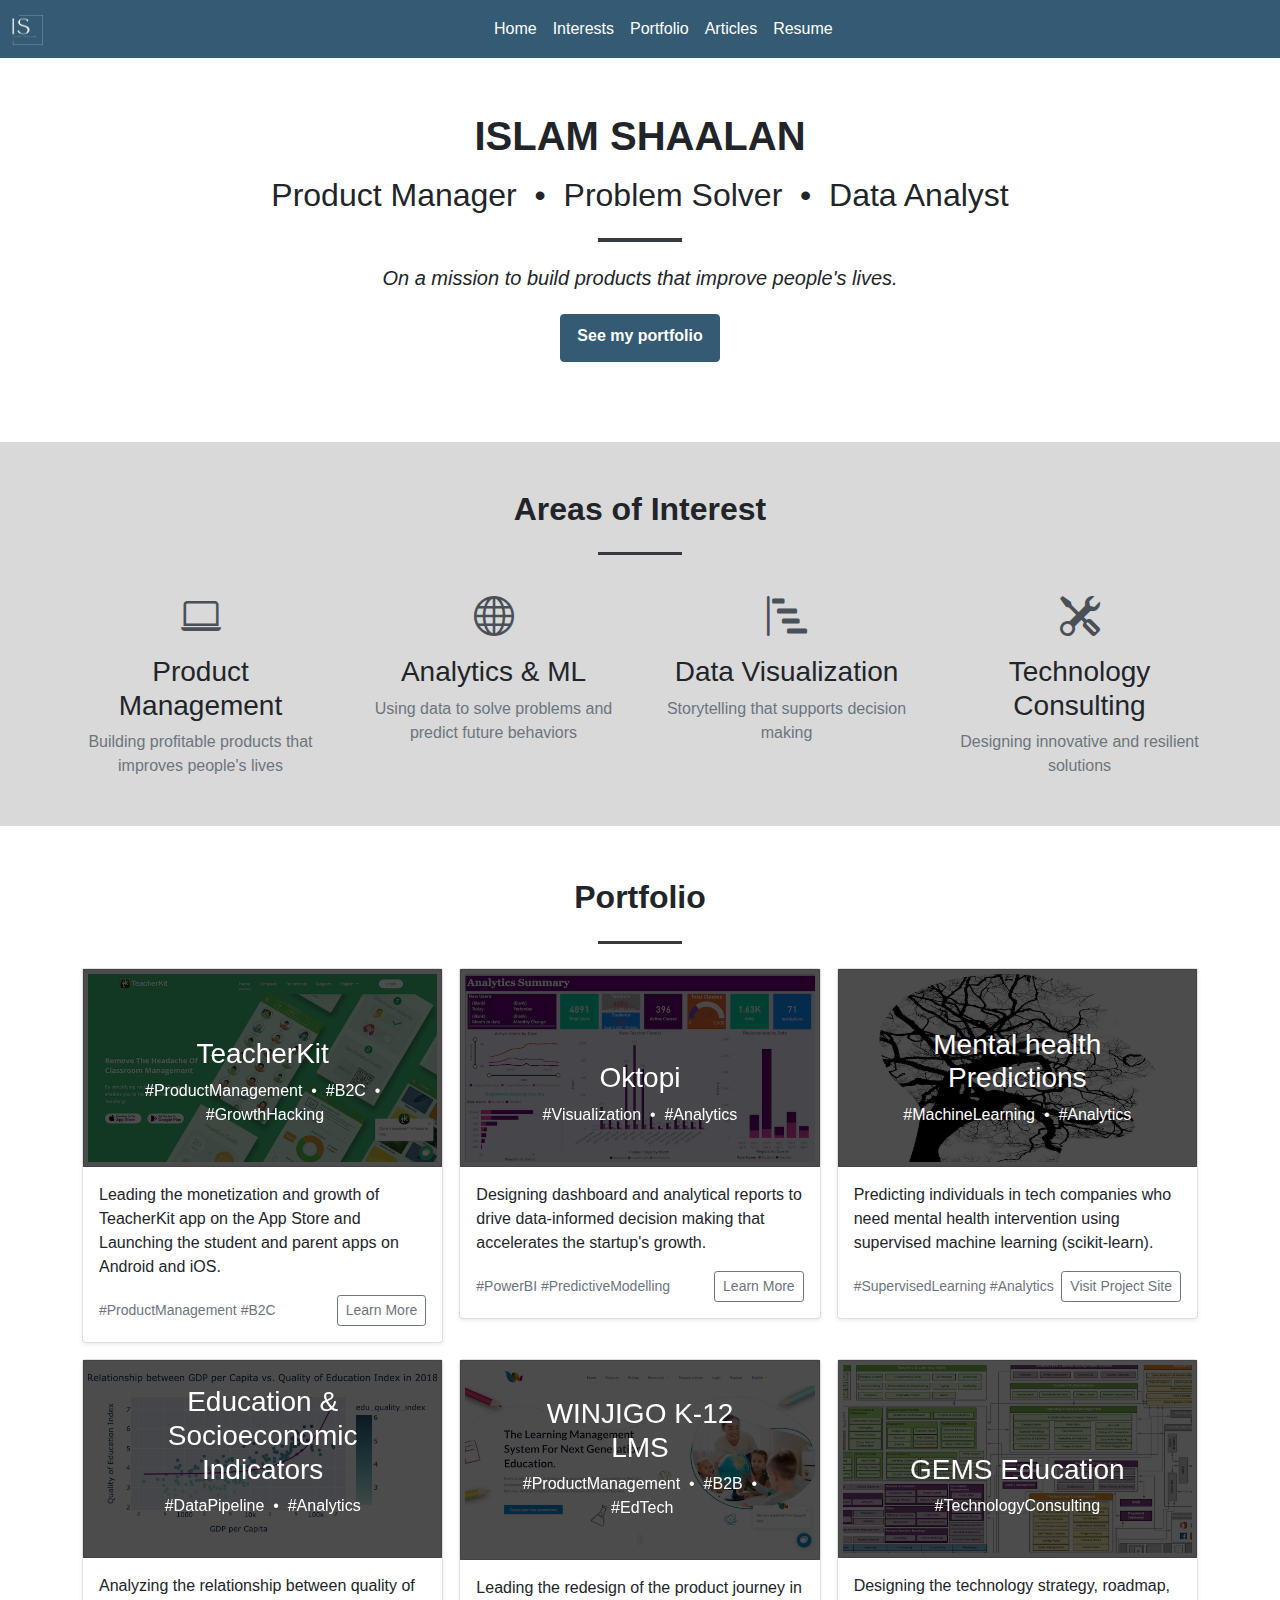
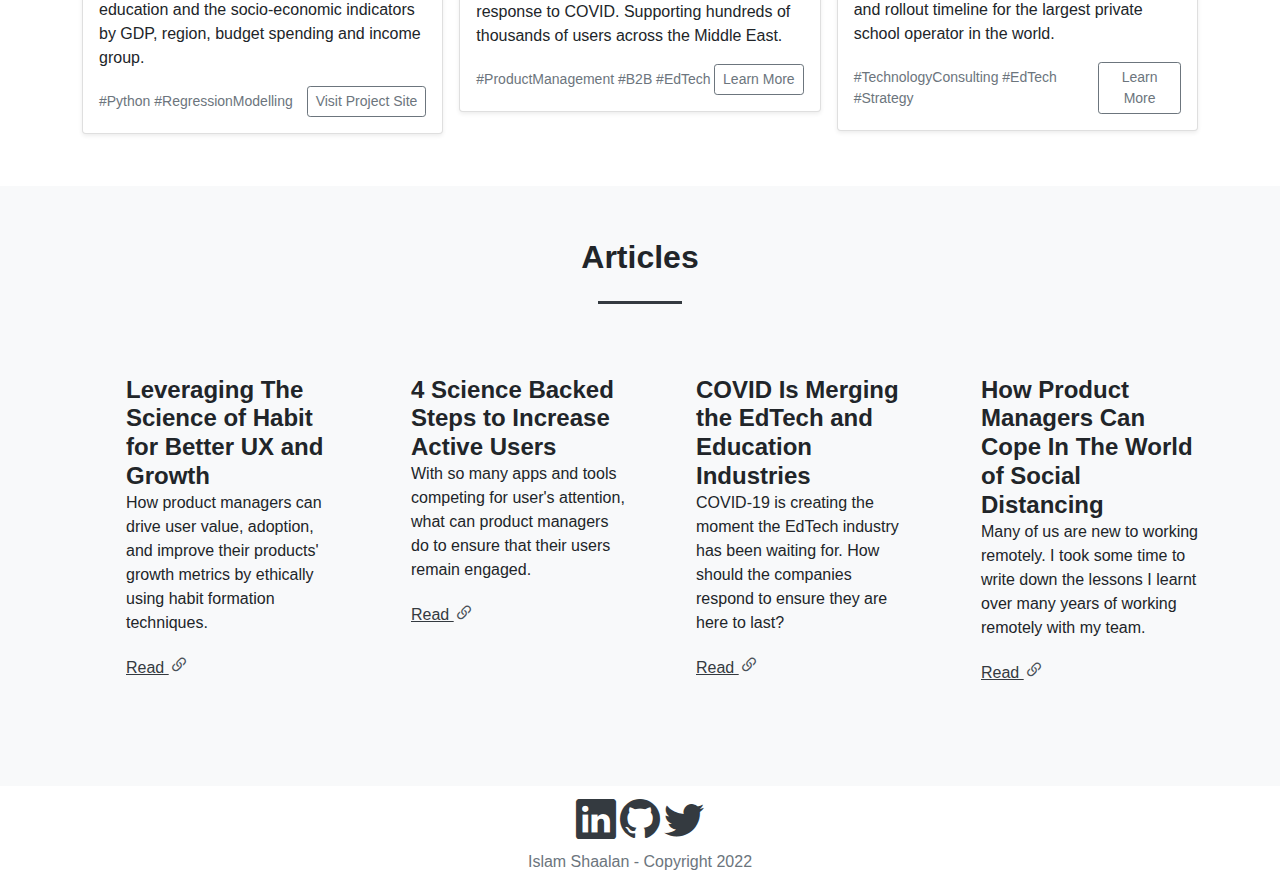
<file: index.html>
<!doctype html>
<html lang="en">
  <head>
    <meta charset="utf-8">
    <meta name="viewport" content="width=device-width, initial-scale=1">
    <meta name="description" content="">
    <meta name="author" content="Mark Otto, Jacob Thornton, and Bootstrap contributors">
    <meta name="generator" content="Hugo 0.88.1">
    <title>Islam Shaalan</title>
    <link rel="icon" href="/assets/favicons/IS-Logo-TB.ico" type="image/x-icon">
    <!--<link rel="icon" type="image/png" href="/assets/favicons/favicon-16x16.png" sizes="16x16">
    <link rel="icon" type="image/png" href="/assets/favicons/favicon-32x32.png" sizes="32x32">
    <link rel="canonical" href="https://getbootstrap.com/docs/5.1/examples/album/">-->
<!-- Bootstrap Icons-->
<link href="https://cdn.jsdelivr.net/npm/bootstrap-icons@1.5.0/font/bootstrap-icons.css" rel="stylesheet" />
    <!-- Bootstrap core CSS -->
<link href="css/styles.css" rel="stylesheet">
<script src="js/modal.js"></script>
<script src="js/bootstrap.bundle.min.js"></script>
<script src="js/scripts.js"></script>

<!-- Global site tag (gtag.js) - Google Analytics -->
<script async src="https://www.googletagmanager.com/gtag/js?id=G-D4TW08R99N"></script>
<script>
  window.dataLayer = window.dataLayer || [];
  function gtag(){dataLayer.push(arguments);}
  gtag('js', new Date());

  gtag('config', 'G-D4TW08R99N');
</script>

    <style>
      .bd-placeholder-img {
        font-size: 1.125rem;
        text-anchor: middle;
        -webkit-user-select: none;
        -moz-user-select: none;
        user-select: none;
      }

      @media (min-width: 768px) {
        .bd-placeholder-img-lg {
          font-size: 3.5rem;
        }
      }
    </style>

    
  </head>
  <body>
    <nav class="navbar navbar-expand-md navbar-dark fixed-top bg-dark">
      <div class="container-fluid">
        <a class="navbar-brand" href="#home"><span><img id="brandimage" src="assets/img/IS logo Light.png" height=30px></span></a>
        <!--<a href="#" class="navbar-brand d-flex align-items-center">
            <img src="assets/img/IS Logo TB.png" alt="" class="Logo">
        </a>-->
        <!--<button class="navbar-toggler" type="button" data-bs-toggle="collapse" data-bs-target="#navbarCollapse" aria-controls="navbarCollapse" aria-expanded="false" aria-label="Toggle navigation">
          <span class="navbar-toggler-icon"></span>
        </button>
      -->
        <div class="collapse navbar-collapse justify-content-md-center" id="navbarCollapse">
          <ul class="navbar-nav">
            <li class="nav-item">
              <a class="nav-link active" aria-current="page" href="#">Home</a>
            </li>
            <li class="nav-item">
              <a class="nav-link active" href="#services">Interests</a>
            </li>
            <li class="nav-item">
              <a class="nav-link active" href="#portfolio">Portfolio</a>
            </li>
            <li class="nav-item">
              <a class="nav-link active" href="#articles">Articles</a>
            </li>
            <li class="nav-item">
              <a class="nav-link active" href="/assets/Islam Shaalan - Resume.pdf" download>Resume</a>
            </li>
          </ul>
        </div>
      </div>
    </nav>
<!--
<header>
  <div class="collapse bg-dark" id="navbarHeader">
    <div class="container">
      <div class="row">
        <div class="col-sm-8 col-md-7 py-4">
          <h4 class="text-white">About</h4>
          <p class="text-muted">A product manager, data analyst, and a speedball world champion!</p>
        </div>
        <div class="col-sm-4 offset-md-1 py-4">
          <h4 class="text-white">Contact</h4>
          <ul class="list-unstyled">
            <li><a href="https://www.linkedin.com/in/islamshaalan" class="text-white">Connect on LinkedIn</a></li>
            <li><a href="https://github.com/IShaalan" class="text-white">Check my Github </a></li>
            <li><a href="https://twitter.com/IShaalan" class="text-white">Follow on Twitter</a></li>
            
          </ul>
        </div>
      </div>
    </div>
  </div>
  <div class="navbar navbar-dark bg-dark shadow-sm">
    <div class="container">
      <a href="#" class="navbar-brand d-flex align-items-center">
        
        <svg xmlns="http://www.w3.org/2000/svg" width="20" height="20" fill="none" stroke="currentColor" stroke-linecap="round" stroke-linejoin="round" stroke-width="2" aria-hidden="true" class="me-2" viewBox="0 0 24 24"><path d="M23 19a2 2 0 0 1-2 2H3a2 2 0 0 1-2-2V8a2 2 0 0 1 2-2h4l2-3h6l2 3h4a2 2 0 0 1 2 2z"/><circle cx="12" cy="13" r="4"/></svg>
        <strong>Islam Shaalan</strong>
      </a>
      
      <button class="navbar-toggler" type="button" data-bs-toggle="collapse" data-bs-target="#navbarHeader" aria-controls="navbarHeader" aria-expanded="false" aria-label="Toggle navigation">
        <span class="navbar-toggler-icon"></span>
      </button>
    </div>
  </div>
</header>
-->
<main>

  <section class="py-6 text-center container">
    <div class="row py-lg-6">
      <div class="mx-auto">
        <h1 class="fw-bolder text-uppercase justify-content-sm-center">Islam Shaalan</h1>
        <p class="h2 my-2 pt-2 mx-auto">
          <span class="">Product Manager</span><span>&nbsp; • &nbsp;</span><span>Problem Solver</span><span>&nbsp; • &nbsp;</span><span>Data Analyst</span>
        </p>
        <hr class="divider-midsize"></div>
        <p class="h3 lead fw-light"><i>On a mission to build products that improve people's lives.</i></p>
        <a href="#portfolio" class="mt-3 btn btn-main fw-bold">
          See my portfolio
        </a>
      </div>
    </div>
  </section>
  <!-- Services -->
  <section class="page-section bg-mid" id="services">
    <div class="container px-4 px-lg-2">
        <h2 class="text-center mt-0 fw-bold">Areas of Interest</h2>
        <hr class="divider-midsize" />
        <div class="row gx-4 gx-lg-5">
            <div class="col-lg-3 col-md-6 text-center">
                <div class="mt-2">
                    <div class="mb-2"><i class="bi-laptop fs-1 text-primary"></i></div>
                    <h3 class="h3 mb-2">Product Management</h3>
                    <p class="mb-0 text-muted">Building profitable products that improves people's lives</p>
                </div>
            </div>
            <div class="col-lg-3 col-md-6 text-center">
                <div class="mt-2">
                    <div class="mb-2"><i class="bi-globe fs-1 text-primary"></i></div>
                    <h3 class="h3 mb-2">Analytics & ML</h3>
                    <p class="text-muted mb-0">Using data to solve problems and predict future behaviors</p>
                </div>
            </div>
            <div class="col-lg-3 col-md-6 text-center">
                <div class="mt-2">
                    <div class="mb-2"><i class="bi-bar-chart-steps fs-1 text-primary"></i></div>
                    <h3 class="h3 mb-2">Data Visualization</h3>
                    <p class="text-muted mb-0">Storytelling that supports decision making</p>
                </div>
            </div>
            <div class="col-lg-3 col-md-6 text-center">
                <div class="mt-2">
                    <div class="mb-2"><i class="bi-tools fs-1 text-primary"></i></div>
                    <h3 class="h3 mb-2">Technology Consulting</h3>
                    <p class="text-muted mb-0">Designing innovative and resilient solutions</p>
                </div>
            </div>
        </div>
    </div>
</section>
 <!-- Portfolio -->
 <section class="page-section" id="portfolio">
  <div class="album py-1">
    <div class="container">
      <h2 class="text-center mt-0 fw-bold">Portfolio</h2>
      <hr class="divider-midsize" />
      <div class="row row-cols-1 row-cols-sm-2 row-cols-md-3 g-3">
        <div class="col">
          <div class="card shadow-sm">
            <div class="carousel-item active dimmed" data-bs-toggle="modal" data-bs-target="#teacherkitModal">
              <img class="img-thumbnail" src="assets/img/portfolio/fullsize/TeacherKit.png" height = "225" alt="">

              <div class="container">
                <div class="carousel-caption">
                  <h3 class="h3">TeacherKit</h3>
                  <span>#ProductManagement</span><span>&nbsp; • &nbsp;</span><span>#B2C</span><span>&nbsp; • &nbsp;</span><span>#GrowthHacking</span>
                </div>
              </div>
            </div>
            
            <div class="card-body">
              <p class="card-text">Leading the monetization and growth of TeacherKit app on the App Store and Launching the student and parent apps on Android and iOS.</p>
              <div class="d-flex justify-content-between align-items-center">
                <div class="row">
                  <small class="text-muted">#ProductManagement #B2C</small>
                </div>
                <div class="btn-group">
                  <button type="button" data-bs-toggle="modal" data-bs-target="#teacherkitModal" class="btn btn-sm btn-outline-secondary">Learn More</button>
                </div>
              </div>
            </div>
          </div>
        </div>
        <div class="col">
          <div class="card shadow-sm">
            
            <div class="carousel-item active dimmed" data-bs-toggle="modal" data-bs-target="#oktopiModal">
              <img class="img-thumbnail" src="assets/img/portfolio/thumbnails/startup_2.png"  height = "225" alt="">
              <div class="container">
                <div class="carousel-caption">
                  <h3 class="h3">Oktopi</h3>
                  <span>#Visualization</span><span>&nbsp; • &nbsp;</span><span>#Analytics</span>
                </div>
              </div>
            </div>
            <div class="card-body">
              <p class="card-text">Designing dashboard and analytical reports to drive data-informed decision making that accelerates the startup's growth.</p>
              <div class="d-flex justify-content-between align-items-center">
                <div class="row">
                  <small class="text-muted centering">#PowerBI #PredictiveModelling</small>
                </div>
                <div class="btn-group">
                  <button type="button" data-bs-toggle="modal" data-bs-target="#oktopiModal" class="btn btn-sm btn-outline-secondary">Learn More</button>
                </div>
              </div>
            </div>
          </div>
        </div>
        <div class="col">
          <div class="card shadow-sm">
            <div class="carousel-item active dimmed">
              <img class="img-thumbnail" src="assets/img/portfolio/thumbnails/MentalHealth.jpg" height="225" alt="">
              <div class="container">
                <div class="carousel-caption">
                  <h3 class="h3">Mental health Predictions</h3>
                  <span>#MachineLearning</span><span>&nbsp; • &nbsp;</span><span>#Analytics</span>
                </div>
              </div>
            </div>
            
            <div class="card-body">
              <p class="card-text">Predicting individuals in tech companies who need mental health intervention using supervised machine learning (scikit-learn).</p>
              <div class="d-flex justify-content-between align-items-center">
                <div class="row">
                  <small class="text-muted">#SupervisedLearning #Analytics</small>
                </div>
                <div class="btn-group">
                  <form action="https://github.com/IShaalan/mental_health_tech/" method="get" target="_blank">
                    <button type="submit" class="btn btn-sm btn-outline-secondary">Visit Project Site</button>
                  </form>
                </div>
              </div>
            </div>
          </div>
        </div>
        <div class="col">
          <div class="card shadow-sm">
            <div class="carousel-item active dimmed">
              <img class="img-thumbnail" src="assets/img/portfolio/thumbnails/education_socioeconomic.png" height = "225" alt="">
              <div class="container">
                <div class="carousel-caption">
                  <h3 class="h3">Education & Socioeconomic Indicators</h3>
                  <span>#DataPipeline</span><span>&nbsp; • &nbsp;</span><span>#Analytics</span>
                </div>
              </div>
            </div>
            
            <div class="card-body">
              <p class="card-text">Analyzing the relationship between quality of education and the socio-economic indicators by GDP, region, budget spending and income group.</p>
              <div class="d-flex justify-content-between align-items-center">
                <div class="row">
                  <small class="text-muted centering">#Python #RegressionModelling</small>
                </div>
                <div class="btn-group">
                  
                  <form action="https://github.com/IShaalan/education-inequality" method="get" target="_blank">
                    <button type="submit" class="btn btn-sm btn-outline-secondary">Visit Project Site</button>
                  </form>
                </div>
              </div>
            </div>
          </div>
        </div>
        <div class="col">
          <div class="card shadow-sm">
            <div class="carousel-item active dimmed" data-bs-toggle="modal" data-bs-target="#winjigoModal">
              <img class="img-thumbnail" src="assets/img/portfolio/fullsize/WINJIGO.png" height = "225" alt="">
              <div class="container">
                <div class="carousel-caption">
                  <h3 class="h3">WINJIGO K-12 LMS</h3>
                  <span>#ProductManagement</span><span>&nbsp; • &nbsp;</span><span>#B2B</span><span>&nbsp; • &nbsp;</span><span>#EdTech</span>
                </div>
              </div>
            </div>
          
          <div class="card-body">
            <p class="card-text">Leading the redesign of the product journey in response to COVID. Supporting hundreds of thousands of users across the Middle East.</p>
            <div class="d-flex justify-content-between align-items-center">
              <div class="row">
                <small class="text-muted">#ProductManagement #B2B #EdTech</small>
              </div>
              <div class="btn-group">
                <button type="button" data-bs-toggle="modal" data-bs-target="#winjigoModal" class="btn btn-sm btn-outline-secondary">Learn More</button>
              </div>
            </div>
          </div>
          </div>
        </div>
        <div class="col">
          <div class="card shadow-sm">
            <div class="carousel-item active dimmed" data-bs-toggle="modal" data-bs-target="#newGemsModal">
              <img class="img-thumbnail" src="assets/img/portfolio/thumbnails/gems_thumbnail.jpg"  height = "225" alt="">
              <div class="container">
                <div class="carousel-caption">
                  <h3 class="h3">GEMS Education</h3>
                  <span>#TechnologyConsulting</span>
                </div>
              </div>
            </div>
            
            <div class="card-body">
              <p class="card-text">Designing the technology strategy, roadmap, and rollout timeline for the largest private school operator in the world.</p>
              <div class="d-flex justify-content-between align-items-center">
                <div class="row">
                  <small class="text-muted">#TechnologyConsulting #EdTech #Strategy</small>
                </div>
                <div class="btn-group">
                  <button type="button" data-bs-toggle="modal" data-bs-target="#newGemsModal" class="btn btn-sm btn-outline-secondary">Learn More</button>
                </div>
              </div>
            </div>
          </div>
        </div>
        <!--

        <div class="col">
          <div class="card shadow-sm">
            <svg class="bd-placeholder-img card-img-top" width="100%" height="225" xmlns="http://www.w3.org/2000/svg" role="img" aria-label="Placeholder: Thumbnail" preserveAspectRatio="xMidYMid slice" focusable="false"><title>Placeholder</title><rect width="100%" height="100%" fill="#55595c"/><text x="50%" y="50%" fill="#eceeef" dy=".3em">Thumbnail</text></svg>

            <div class="card-body">
              <p class="card-text">This is a wider card with supporting text below as a natural lead-in to additional content. This content is a little bit longer.</p>
              <div class="d-flex justify-content-between align-items-center">
                <div class="btn-group">
                  <button type="button" class="btn btn-sm btn-outline-secondary">View</button>
                </div>
              </div>
            </div>
          </div>
        </div>
        <div class="col">
          <div class="card shadow-sm">
            <svg class="bd-placeholder-img card-img-top" width="100%" height="225" xmlns="http://www.w3.org/2000/svg" role="img" aria-label="Placeholder: Thumbnail" preserveAspectRatio="xMidYMid slice" focusable="false"><title>Placeholder</title><rect width="100%" height="100%" fill="#55595c"/><text x="50%" y="50%" fill="#eceeef" dy=".3em">Thumbnail</text></svg>

            <div class="card-body">
              <p class="card-text">This is a wider card with supporting text below as a natural lead-in to additional content. This content is a little bit longer.</p>
              <div class="d-flex justify-content-between align-items-center">
                <div class="btn-group">
                  <button type="button" class="btn btn-sm btn-outline-secondary">View</button>
                </div>
              </div>
            </div>
          </div>
        </div>
        <div class="col">
          <div class="card shadow-sm">
            <svg class="bd-placeholder-img card-img-top" width="100%" height="225" xmlns="http://www.w3.org/2000/svg" role="img" aria-label="Placeholder: Thumbnail" preserveAspectRatio="xMidYMid slice" focusable="false"><title>Placeholder</title><rect width="100%" height="100%" fill="#55595c"/><text x="50%" y="50%" fill="#eceeef" dy=".3em">Thumbnail</text></svg>

            <div class="card-body">
              <p class="card-text">This is a wider card with supporting text below as a natural lead-in to additional content. This content is a little bit longer.</p>
              <div class="d-flex justify-content-between align-items-center">
                <div class="btn-group">
                  <button type="button" class="btn btn-sm btn-outline-secondary">View</button>
                </div>
                  <small class="text-muted">9 mins</small>
              </div>
            </div>
          </div>
        </div>
      -->
      </div>
    </div>
  </section>
  </div>
</main>
<!-- Articles -->
<section>
  <section class="page-section bg-light" id="articles">
    <div class="album py-1">
      <div class="container">
        <h2 class="text-center mt-0 fw-bold">Articles</h2>
        <hr class="divider-midsize" />
    <div class="row row-cols-1 row-cols-sm-2 row-cols-md-3 row-cols-lg-4 g-4 py-5">
      <div class="col d-flex align-items-start">
        <svg class="bi text-muted flex-shrink-0 me-3" width="1.75em" height="1.75em"><use xlink:href="#cpu-fill"/></svg>
        <div>
          <h4 class="fw-bold mb-0">Leveraging The Science of Habit for Better UX and Growth</h4>
          <p>How product managers can drive user value, adoption, and improve their products' growth metrics by ethically using habit formation techniques.</p>
          <a href="https://www.linkedin.com/pulse/how-product-managers-leverage-science-habits-better-ux-islam-shaalan/" class="icon-link" target="_blank">
            Read <i class="bi-link-45deg fs-5 text-primary"></i>
          </a>
        </div>
      </div>
      <div class="col d-flex align-items-start">
        <svg class="bi text-muted flex-shrink-0 me-3" width="1.75em" height="1.75em"><use xlink:href="#bootstrap"/></svg>
        <div>
          <h4 class="fw-bold mb-0">4 Science Backed Steps to Increase Active Users</h4>
          <p>With so many apps and tools competing for user's attention, what can product managers do to ensure that their users remain engaged.</p>
          <a href="https://www.linkedin.com/pulse/apply-4-steps-increase-active-users-how-change-islam-shaalan/" class="icon-link" target="_blank">
            Read <i class="bi-link-45deg fs-5 text-primary"></i>
          </a>
        </div>
      </div>
      <div class="col d-flex align-items-start">
        <svg class="bi text-muted flex-shrink-0 me-3" width="1.75em" height="1.75em"><use xlink:href="#calendar3"/></svg>
        <div>
          <h4 class="fw-bold mb-0">COVID Is Merging the EdTech and Education Industries</h4>
          <p>COVID-19 is creating the moment the EdTech industry has been waiting for. How should the companies respond to ensure they are here to last?</p>
          <a href="https://www.linkedin.com/pulse/how-covid-19-merging-edtech-education-industries-islam-shaalan/" class="icon-link" target="_blank">
            Read <i class="bi-link-45deg fs-5 text-primary"></i>
          </a>
        </div>
      </div>
      <div class="col d-flex align-items-start">
        <svg class="bi text-muted flex-shrink-0 me-3" width="1.75em" height="1.75em"><use xlink:href="#home"/></svg>
        <div>
          <h4 class="fw-bold mb-0">How Product Managers Can Cope In The World of Social Distancing</h4>
          <p>Many of us are new to working remotely. I took some time to write down the lessons I learnt over many years of working remotely with my team.</p>
          <a href="https://www.linkedin.com/pulse/how-product-managers-can-cope-world-social-distancing-islam-shaalan/" class="icon-link" target="_blank">
            Read <i class="bi-link-45deg fs-5 text-primary"></i>
          </a>
        </div>
      </div>
    </div>
  </div>
</section>

<footer class="text-muted py-1">
  <div class="container">
    <div class="col-lg-4 centering">
      <a class="bi-linkedin fs-1" href="https://www.linkedin.com/in/islamshaalan"></a>
      <a class="bi-github fs-1" href="https://github.com/IShaalan"></a>
      <a class="bi-twitter fs-1" href="https://twitter.com/IShaalan"></a>
    </div>
    <div class="col-lg-4 footer-last centering">
        Islam Shaalan - Copyright 2022 
    </div>
  </div>
</footer>

  </body>
  <!--Modals-->
  <!-- EMPTY Modal -->
<div class="modal fade" id="emptyModal" tabindex="-1" aria-labelledby="tk_modal" aria-hidden="true">
  <div class="modal-dialog">
    <div class="modal-content">
      <div class="modal-header">
        <h3 class="modal-title" id="exampleModalLabel">Modal title</h5>
        <button type="button" class="btn-close" data-bs-dismiss="modal" aria-label="Close"></button>
      </div>
      <div class="modal-body">
      </div>
      <div class="modal-footer">
        <button type="button" class="btn btn-secondary" data-bs-dismiss="modal">Close</button>
      </div>
    </div>
  </div>
</div>
  <!-- END EMPTY Modal -->
  <!--Blog Modal-->
  <div class="modal fade" id="exampleModal" tabindex="-1" aria-labelledby="exampleModalLabel" aria-hidden="true">
    <div class="modal-dialog">
      <div class="modal-content">
        <div class="modal-header">
          <h3 class="modal-title" id="exampleModalLabel">Modal title</h5>
          <button type="button" class="btn-close" data-bs-dismiss="modal" aria-label="Close"></button>
        </div>
        <div class="modal-body">
          <article class="blog-post">
            <p>This blog post shows a few different types of content that’s supported and styled with Bootstrap. Basic typography, lists, tables, images, code, and more are all supported as expected.</p>
            <hr>
            <p>This is some additional paragraph placeholder content. It has been written to fill the available space and show how a longer snippet of text affects the surrounding content. We'll repeat it often to keep the demonstration flowing, so be on the lookout for this exact same string of text.</p>
            <h2>Blockquotes</h2>
            <p>This is an example blockquote in action:</p>
            <blockquote class="blockquote">
              <p>Quoted text goes here.</p>
            </blockquote>
            <p>This is some additional paragraph placeholder content. It has been written to fill the available space and show how a longer snippet of text affects the surrounding content. We'll repeat it often to keep the demonstration flowing, so be on the lookout for this exact same string of text.</p>
            <h3>Example lists</h3>
            <p>This is some additional paragraph placeholder content. It's a slightly shorter version of the other highly repetitive body text used throughout. This is an example unordered list:</p>
            <ul>
              <li>First list item</li>
              <li>Second list item with a longer description</li>
              <li>Third list item to close it out</li>
            </ul>
            <p>And this is an ordered list:</p>
            <ol>
              <li>First list item</li>
              <li>Second list item with a longer description</li>
              <li>Third list item to close it out</li>
            </ol>
            <p>And this is a definition list:</p>
            <dl>
              <dt>HyperText Markup Language (HTML)</dt>
              <dd>The language used to describe and define the content of a Web page</dd>
              <dt>Cascading Style Sheets (CSS)</dt>
              <dd>Used to describe the appearance of Web content</dd>
              <dt>JavaScript (JS)</dt>
              <dd>The programming language used to build advanced Web sites and applications</dd>
            </dl>
            <h2>Inline HTML elements</h2>
            <p>HTML defines a long list of available inline tags, a complete list of which can be found on the <a href="https://developer.mozilla.org/en-US/docs/Web/HTML/Element">Mozilla Developer Network</a>.</p>
            <ul>
              <li><strong>To bold text</strong>, use <code class="language-plaintext highlighter-rouge">&lt;strong&gt;</code>.</li>
              <li><em>To italicize text</em>, use <code class="language-plaintext highlighter-rouge">&lt;em&gt;</code>.</li>
              <li>Abbreviations, like <abbr title="HyperText Markup Langage">HTML</abbr> should use <code class="language-plaintext highlighter-rouge">&lt;abbr&gt;</code>, with an optional <code class="language-plaintext highlighter-rouge">title</code> attribute for the full phrase.</li>
              <li>Citations, like <cite>— Mark Otto</cite>, should use <code class="language-plaintext highlighter-rouge">&lt;cite&gt;</code>.</li>
              <li><del>Deleted</del> text should use <code class="language-plaintext highlighter-rouge">&lt;del&gt;</code> and <ins>inserted</ins> text should use <code class="language-plaintext highlighter-rouge">&lt;ins&gt;</code>.</li>
              <li>Superscript <sup>text</sup> uses <code class="language-plaintext highlighter-rouge">&lt;sup&gt;</code> and subscript <sub>text</sub> uses <code class="language-plaintext highlighter-rouge">&lt;sub&gt;</code>.</li>
            </ul>
            <p>Most of these elements are styled by browsers with few modifications on our part.</p>
            <h2>Heading</h2>
            <p>This is some additional paragraph placeholder content. It has been written to fill the available space and show how a longer snippet of text affects the surrounding content. We'll repeat it often to keep the demonstration flowing, so be on the lookout for this exact same string of text.</p>
            <h3>Sub-heading</h3>
            <p>This is some additional paragraph placeholder content. It has been written to fill the available space and show how a longer snippet of text affects the surrounding content. We'll repeat it often to keep the demonstration flowing, so be on the lookout for this exact same string of text.</p>
            <pre><code>Example code block</code></pre>
            <p>This is some additional paragraph placeholder content. It's a slightly shorter version of the other highly repetitive body text used throughout.</p>
          </article>
        </div>
        <div class="modal-footer">
          <button type="button" class="btn btn-secondary" data-bs-dismiss="modal">Close</button>
        </div>
      </div>
    </div>
  </div>
  <!--End Empty-->
  <!-- WINJIGO Modal-->
 <div class="modal fade" id="winjigoModal" tabindex="-1" aria-labelledby="winjigoModal" aria-hidden="true">
  <div class="modal-dialog">
    <div class="modal-content">
      <div class="modal-header bg-dark">
        <h2 class="modal-title text-white" id="winjigoModalLabel">WinjiGo - Social Learning Platform</h2>
        <button type="button" class="btn-close" data-bs-dismiss="modal" aria-label="Close"></button>
      </div>
      <div class="modal-body">
        <!--<img class="img-thumbnail" src="assets/img/portfolio/fullsize/gems_strategy.png" alt="">-->
         A social learning platform designed for next-generation teaching and learning. It enables different teaching strategies such as flipped, blended, and inquiry based learning. WinjiGo provides teachers with gamification tools to foster learners' skills and address their specific needs within an engaging education environment.
         <br/>
         <hr/>
        <div class="d-flex justify-content-center">
          <iframe width="560" height="315" src="https://www.youtube.com/embed/ln8FqLtdEVQ" title="YouTube video player" frameborder="0" allow="accelerometer; autoplay; clipboard-write; encrypted-media; gyroscope; picture-in-picture" allowfullscreen></iframe>
        </div>
        <hr/>
        <div class="d-md-flex flex-md-equal w-100 my-md-1 ps-md-3">
          <div class="me-md-3 pt-1 px-3 pt-md-1 px-md-3 text-small overflow-hidden">
            <div class="my-1 py-1">
              <h3>Context</h3>
              <p>
              Traditionally, Edtech solutions were designed as non-intrusive, supportive, and enriching solutions that wouldn't disrupt the traditional classroom experience. However, this notion changed in February 2020 when everyone started to realize the effects that CoVid is going to have.
              Students were forced to stay at home and educators were not ready to pivot to a remote-first learning environment. In short, as many industries, the education sector was suddenly disrupted.
            </p>
              <h3> Project Goal</h3>
              <p>Redesign WinjiGo's experience to enable teachers and students to effectively use the platform as their main tool and hub for teaching and learning.</p>
              <h3>My Role</h3>
              As the product manager for the app, I worked on:
              <ul>
                <li>Led the UX revamp of the platform to adopt the users new reality</li>
                <li>Grew the value of WinjiGo with our customers exponentially by building partnerships with 12 content providers and integrating seamlessly with their content/platforms</li>
              </ul>
            </div>
          </div>
        </div>
        <div class="d-md-flex flex-md-equal w-100 my-md-1 ps-md-3">
          <div class="me-md-3 pt-1 px-3 pt-md-1 px-md-3 text-small overflow-hidden">
        <h3>Results</h3>
        <ul>
          <li>Launched the revamped platform in 5 weeks </li>
          <li>Our customers were able to continue education uninterruptedly </li>
          <li>In UAE, 250,000 students completed more than 500,000 hours of learning on their first day of distant learning during CoVid Pandemic.<a href="https://www.linkedin.com/feed/update/urn:li:activity:6647779603182125056/" target="_blank"> Read more</a></li>
          <li>Grew WinjiGo's user base 40% in 2 months</li>
        </ul>
        <h3>Case Studies</h3>
        Read more about the successfull implementations:
        <ul>
          <li><a href="https://www.winjigo.com/success-story/ministry-of-education-united-arab-of-emirates/" target="_blank">Ministy of Education - United Arab Emirates</a></li>
          <li><a href="https://www.winjigo.com/success-story/alekhaa-private-schools-ksa/" target="_blank">Alekhaa Private School - Kingdom of Saudi Arabia</a></li>
          <li><a href="https://www.winjigo.com/success-story/egyptian-japanese-schools/" target="_blank">Egyptian Japanese Schools - Egypt</a></li>
        </ul>
        </div>
        </div>
        </div>
        <div class="row row-cols-1 row-cols-sm-2 row-cols-md-3 g-3">
          <div class="col">
              <img class="img-thumbnail" src="assets/winjigo_4.jpg" alt="">
          </div>
          <div class="col">
              <img class="img-thumbnail" src="assets/winjigo_2.jpg" alt="">
            </div>
            <div class="col">
              <img class="img-thumbnail" src="assets/winjigo_1.jpg" alt="">
            </div>
          </div>
      <div class="modal-footer">
        <button type="button" class="btn btn-secondary" data-bs-dismiss="modal">Close</button>
      </div>
    </div>
  </div>
</div>
<!--END WINJIGO MODAL-->  
 <!-- TEACHERKIT Modal-->
 <div class="modal fade" id="teacherkitModal" tabindex="-1" aria-labelledby="teacherkitModal" aria-hidden="true">
  <div class="modal-dialog">
    <div class="modal-content">
      <!--<div class="modal-header bg-dark">
        <h2 class="modal-title text-white" id="teacherkitModaltitle">TeacherKit</h2>
      </div>-->
      <div class="px-4 pt-2 my-2 text-center border-bottom">
        <h1 class="display-4 fw-bold">TeacherKit</h1>
        <div class="col-lg-6 mx-auto">
          <p class="lead mb-4">A swiss army knife for teachers to simplify administrative tasks and facilitate in-classroom experience.</p>
        </div>
        <div class="overflow-hidden" style="max-height: 30vh;">
          <div class="container px-5">
            <img src="assets/tk_mockup.png" class="img-fluid border rounded-3 shadow-lg mb-4" width="700" height="500" loading="lazy">
          </div>
        </div>
      </div>
    <div class="d-md-flex flex-md-equal w-100 my-md-1 ps-md-3">
      <div class="me-md-3 pt-1 px-3 pt-md-1 px-md-5 text-small overflow-hidden">
        <div class="my-3 py-3">
          <h3>My Role</h3>
          As the product manager for the app, I worked on:
          <ul>
            <li>Envisioning the product strategy, roadmap, and go-to-market plan</li>
            <li>Designing the monetization strategy</li>
            <li>Leading the development and quality teams</li>
            <li>Designed the technology strategy for the rollout, implementation, and governance of the technology backbone</li>
        </ul>
        </div>
      </div>
      <div class=" me-md-3 pt-1 px-3 pt-md-1 px-md-1 text-center overflow-hidden">
        <div class="bg-dark shadow-sm mx-auto" style="width: 80%; height: 300px; border-radius: 21px 21px 0 0;"><img class="img-thumbnail" src="assets/tk_studentcard.jpeg" alt=""></div>
      </div>
    </div>
    <div class="d-md-flex flex-md-equal w-100 my-md-1 ps-md-3">
      <div class="me-md-3 pt-1 px-5 pt-md-1 px-md-5 text-small overflow-hidden">
        <div class="my-1 py-1">
          <h3>Origin Story</h3>
          <p>TeacherKit was published as a free app on the App Store to as an R&D initiative and to demonstrate the team's capabilities. The app was the first B2C product in ITWORX's history. After getting some traction on the store, the company decided to capitalize on this momentum by scaling and monetize the app.</p>
        </div>
      </div>
    </div>
    <div class="d-md-flex flex-md-equal w-100 my-md-1 ps-md-3">
      <div class="me-md-3 pt-1 px-5 pt-md-1 px-md-5 text-small overflow-hidden">
        <div class="my-1 py-1">
          <h3>Results</h3>
        <ul>
          <li>80% increase in average daily downloads in the teacher app</li>
          <li>Grew the user base by more than 8 times in 1 year</li>
          <li>Converted 12.5% of the user base upon releasing the premium features</li>
        </ul>
        </div>
      </div>
    </div>
    <div class="d-md-flex flex-md-equal w-100 my-md-1 ps-md-3">
      <div class="me-md-3 pt-1 px-5 pt-md-1 px-md-5 text-small overflow-hidden">
        <div class="my-1 py-1">
          <h3>Notable Reviews</h3>
        <ul>
          <li>"Does it deliver? Yes. TeacherKit delivers with flying colors and we mean that literally. The app is one of the crispest looking apps that are available for teachers and its visual appeal is only one of its many pluses. Everything the app promises is available for teachers."</li>
          <li>"I was initially a little skeptical about TeacherKit because it sounded too good to be true. However, it really is that great! I could think of only a few cons, and many pros. The developers for TeacherKit clearly have a good sense of what teachers need in order to help classroom management and organization."</li>
        </ul>
        </div>
      </div>
    </div>
      <div class="modal-footer">
        <button type="button" class="btn btn-secondary" data-bs-dismiss="modal">Close</button>
      </div>
    </div>
  </div>
</div>
<!--END TEACHERKIT MODAL-->  
<!-- Mental Health Modal -->
<div class="modal fade" id="mental_health_modal" tabindex="-1" aria-labelledby="mental_health_modal" aria-hidden="true">
  <div class="modal-dialog">
    <div class="modal-content">
      <div class="modal-header">
        <h3 class="modal-title" id="mental_health_modalLabel">Modal title</h5>
        <button type="button" class="btn-close" data-bs-dismiss="modal" aria-label="Close"></button>
      </div>
      <div class="modal-body">
      </div>
      <div class="modal-footer">
        <button type="button" class="btn btn-secondary" data-bs-dismiss="modal">Close</button>
      </div>
    </div>
  </div>
</div>
<!-- END MENTAL Health Modal-->
<!-- oktopi Modal -->
<div class="modal fade" id="oktopiModal" tabindex="-1" aria-labelledby="oktopiModal" aria-hidden="true">
  <div class="modal-dialog">
    <div class="modal-content">
      <div class="modal-header bg-dark">
        <!--<img class="img-thumbnail" src="assets/img/portfolio/icons/oktopi_logo.png" alt="">-->
        <h3 class="modal-title text-white" id="oktopiModalLabel">Oktopi Dashboard</h5>
        <button type="button" class="btn-close" data-bs-dismiss="modal" aria-label="Close"></button>
      </div>
        <p class="me-md-2 pt-2 px-5 pt-md-2 px-md-3 text-small overflow-hidden">
          A Dubai based startup developing an AI-powered platform that focuses on cohort learning and empowering tutors.
        </p>
        <hr/>
        <div class="d-md-flex flex-md-equal w-100 my-md-1 ps-md-1">
          <div class="me-md-2 pt-2 px-2 pt-md-2 px-md-2 text-small overflow-hidden">
            <div class="my-1 py-1">
              <h3>Project Goal</h3>
              <p>Buliding the startup's analytical function and driving data-informed decision making.</p>
            </div>
            </div>
            </div>
            <div class="d-md-flex flex-md-equal w-100 my-md-1 ps-md-1">
              <div class="me-md-2 pt-2 px-2 pt-md-2 px-md-2 text-small overflow-hidden">
            <div class="my-1 py-1">
            <h3>My Role</h3>
              <ul>
                <li>Identifying key metrics that drives the startup growth</li>
                <li>Developing the dashboards and reports to monitor the growth KPIs</li>
                <li>Using data to help different stakeholders answer ad-hoc questions that help drive the business</li>
              </ul>
            </div>
          </div>
        </div>
        <div class="d-md-flex flex-md-equal w-100 my-md-1 ps-md-1">
          <div class="me-md-2 pt-2 px-2 pt-md-2 px-md-2 text-small overflow-hidden">
            <div class="my-1 py-1">
              <h3>Samples of My Work</h3>
          </div>
          <div class="d-md-flex flex-md-equal w-100 my-md-3 ps-md-3">
          
          <div class="row row-cols-md-3">
            <img class=" mx-lg-auto img-thumbnail-noborder" src="assets/img/portfolio/fullsize/startup_2.png" alt="">
            <img class=" mx-lg-auto img-thumbnail-noborder" src="assets/img/portfolio/fullsize/startup_3.png" alt="">
            <img class=" mx-lg-auto img-thumbnail-noborder" src="assets/img/portfolio/fullsize/startup_4.png" alt="">
          </div>
          </div>
          <div class="modal-footer">
            <button type="button" class="btn btn-secondary" data-bs-dismiss="modal">Close</button>
          </div>
          </div>
        </div>
        </div>
    </div>
  </div>
</div>
<!-- END oktopi Modal-->
<!-- Education Socioeconomic Modal -->
<div class="modal fade" id="education_socioeconomic_modal" tabindex="-1" aria-labelledby="tk_modal" aria-hidden="true">
  <div class="modal-dialog">
    <div class="modal-content">
      <div class="modal-header">
        <h3 class="modal-title" id="exampleModalLabel">Modal title</h5>
        <button type="button" class="btn-close" data-bs-dismiss="modal" aria-label="Close"></button>
      </div>
      <div class="modal-body">
      </div>
      <div class="modal-footer">
        <button type="button" class="btn btn-secondary" data-bs-dismiss="modal">Close</button>
      </div>
    </div>
  </div>
</div>
<!-- END Education Socioeconomic Modal-->
<!-- GEMS Modal -->
<div class="modal fade bg-dark" id="gems_modal" tabindex="-1" aria-labelledby="gems_modal" aria-hidden="true">
  <div class="modal-dialog">
    <div class="modal-content">
      <div class="modal-header">
        <h2 class="modal-title" id="gems_modalLabel">GEMS Education</h2>
        <button type="button" class="btn-close" data-bs-dismiss="modal" aria-label="Close"></button>
      </div>
        <h3>Context</h3>
        <p>GEMS Education is the largest private school operator in the world. They grew and acquired different private schools around the world serving different customer segments with tuition ranging from $200 per year to $50,000. Each school had its own IT budget and software solutions – most of them are not being used. As the number of schools grew the budget grew exponentially and managing the sheer number of solutions became impossible resulting in a degradation of service for all stakeholders. </p>
        <h3>Project Goal</h3>
        GEMS Education needed to achieve the following objectives before their anticipated IPO offering:
        <ul>
          <li>Decrease the annual IT spending</li>
          <li>Have a single source of truth for the whole organization</li>
          <li>Improve the users' satisfaction</li>
          <li>Create differentiated offerings for the different customer segments</li>
          <li>Increase the adoption of products</li>
        </ul>
        <p></p>
        <h3>My Role</h3>
        <ul>
          <li>Interviewed GEMS leadership team and stakeholders from all departments of the schools across 6 countries</li>
          <li>Developed a toolkit to evaluate the maturity of education technology of the schools</li>
          <li>Shaped the unified technology backbone that allows for adding customized blocks (i.e. products) that meets the localized needs of the different segments</li>
          <li>Designed the technology strategy for the rollout, implementation, and governance of the technology backbone</li>
        </ul>
        <h3>Results</h3>
        <ul>
          <li>Drastic reduction in the number of applications from over 1000 distinct application to less than 200 (including content apps) </li>
          <li>40% Reduction in the IT spending per year starting from the first year of the implementation</li>
        </ul>
        <div class="modal-footer">
          <button type="button" class="btn btn-secondary" data-bs-dismiss="modal">Close</button>
        </div>
      </div>
    </div>
  </div>
</div>
<!-- END GEMS Modal-->
<!-- NEW GEMS Modal -->
<div class="modal fade" id="newGemsModal" tabindex="-1" aria-labelledby="newGemsModal" aria-hidden="true">
  <div class="modal-dialog">
    <div class="modal-content">
      <div class="modal-header bg-dark text-white">
        <!--<img class="img-thumbnail" src="assets/img/portfolio/icons/oktopi_logo.png" alt="">-->
        <h3 class="modal-title" id="newGemsModalLabel">GEMS Education</h5>
        <button type="button" class="btn-close" data-bs-dismiss="modal" aria-label="Close"></button>
      </div>
        <div class="d-md-flex flex-md-equal w-100 my-md-3 ps-md-3">
          <div class="me-md-2 pt-1 px-2 pt-md-1 px-md-2 text-small overflow-hidden">
            <div class="my-1 py-1">
              <h3>Context</h3>
              <p>GEMS Education is the largest private school operator in the world. They grew and acquired different private schools around the world serving different customer segments with tuition ranging from $200 per year to $50,000. Each school had its own IT budget and software solutions – most of them are not being used. As the number of schools grew the budget grew exponentially and managing the sheer number of solutions became impossible resulting in a degradation of service for all stakeholders. </p>
            </div>
              <div class="my-1 py-1">
              <h3>Project Goal</h3>
              GEMS Education needed to achieve the following objectives before their anticipated IPO offering:
              <ul>
                <li>Decrease the annual IT spending</li>
                <li>Have a single source of truth for the whole organization</li>
                <li>Improve the users' satisfaction</li>
                <li>Create differentiated offerings for the different customer segments</li>
                <li>Increase the adoption of products</li>
              </ul>
              </div>
              <div class="my-1 py-1">
              <h3>My Role</h3>
              <ul>
                <li>Interviewed GEMS leadership team and stakeholders from all departments of the schools across 6 countries</li>
                <li>Developed a toolkit to evaluate the maturity of education technology of the schools</li>
                <li>Shaped the unified technology backbone that allows for adding customized blocks (i.e. products) that meets the localized needs of the different segments</li>
                <li>Designed the technology strategy for the rollout, implementation, and governance of the technology backbone</li>
              </ul>
              </div>
              <div class="my-1 py-1">
              <h3>Results</h3>
              <ul>
                <li>Drastic reduction in the number of applications from over 1000 distinct application to less than 200 (including content apps) </li>
                <li>40% Reduction in the IT spending per year starting from the first year of the implementation</li>
              </ul>
              </div>
            </div>
          </div>
          <div class="row row-cols-1 row-cols-sm-2 row-cols-md-3 g-3">
          <div class="col">
              <img class="img-thumbnail" src="assets/img/portfolio/fullsize/gems_analysis2.png" alt="">
          </div>
          <div class="col">
              <img class="img-thumbnail" src="assets/img/portfolio/fullsize/gems_analysis3.png" alt="">
            </div>
            <div class="col">
              <img class="img-thumbnail" src="assets/img/portfolio/fullsize/gems_analysis1.png" alt="">
            </div>
            </div>
          
          <div class="modal-footer">
            <button type="button" class="btn btn-secondary" data-bs-dismiss="modal">Close</button>
          </div>
        </div>
    </div>
  </div>
</div>
<!-- END NEW GEMS Modal-->
</html>
</file>
